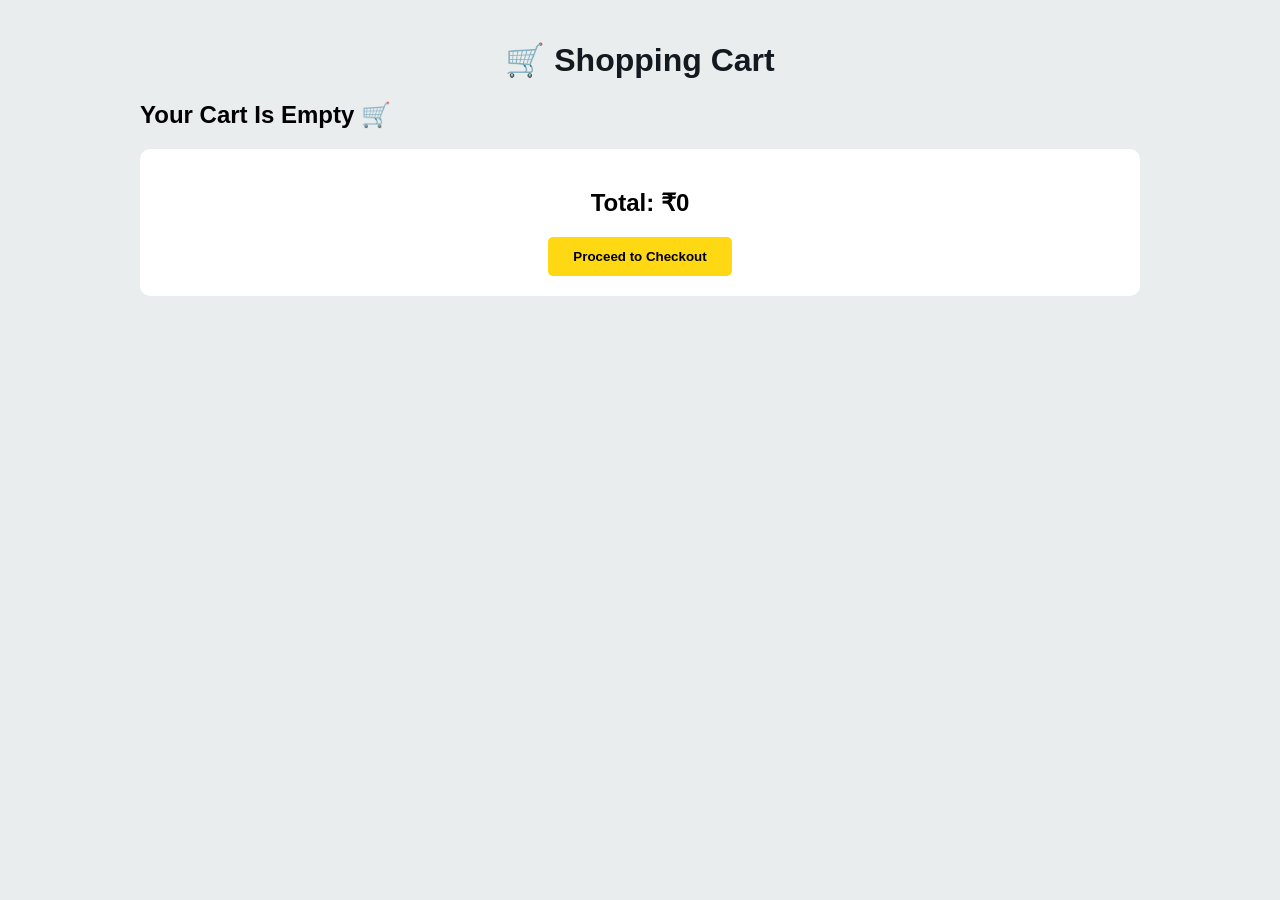
<file: cart.html>
<!DOCTYPE html>
<html lang="en">
<head>
    <meta charset="UTF-8">
    <meta name="viewport" content="width=device-width, initial-scale=1.0">
    <title>My Cart</title>
    <link rel="stylesheet" href="cart.css">
</head>
<body>

    <div class="cart-container">

        <h1>🛒 Shopping Cart</h1>

        <div id="cartItems"></div>

        <div class="cart-summary">
            <h2>Total: <span id="totalPrice">₹0</span></h2>
            <button id="checkoutBtn">Proceed to Checkout</button>
        </div>

    </div>

    <script src="cart.js"></script>

</body>
</html>
</file>
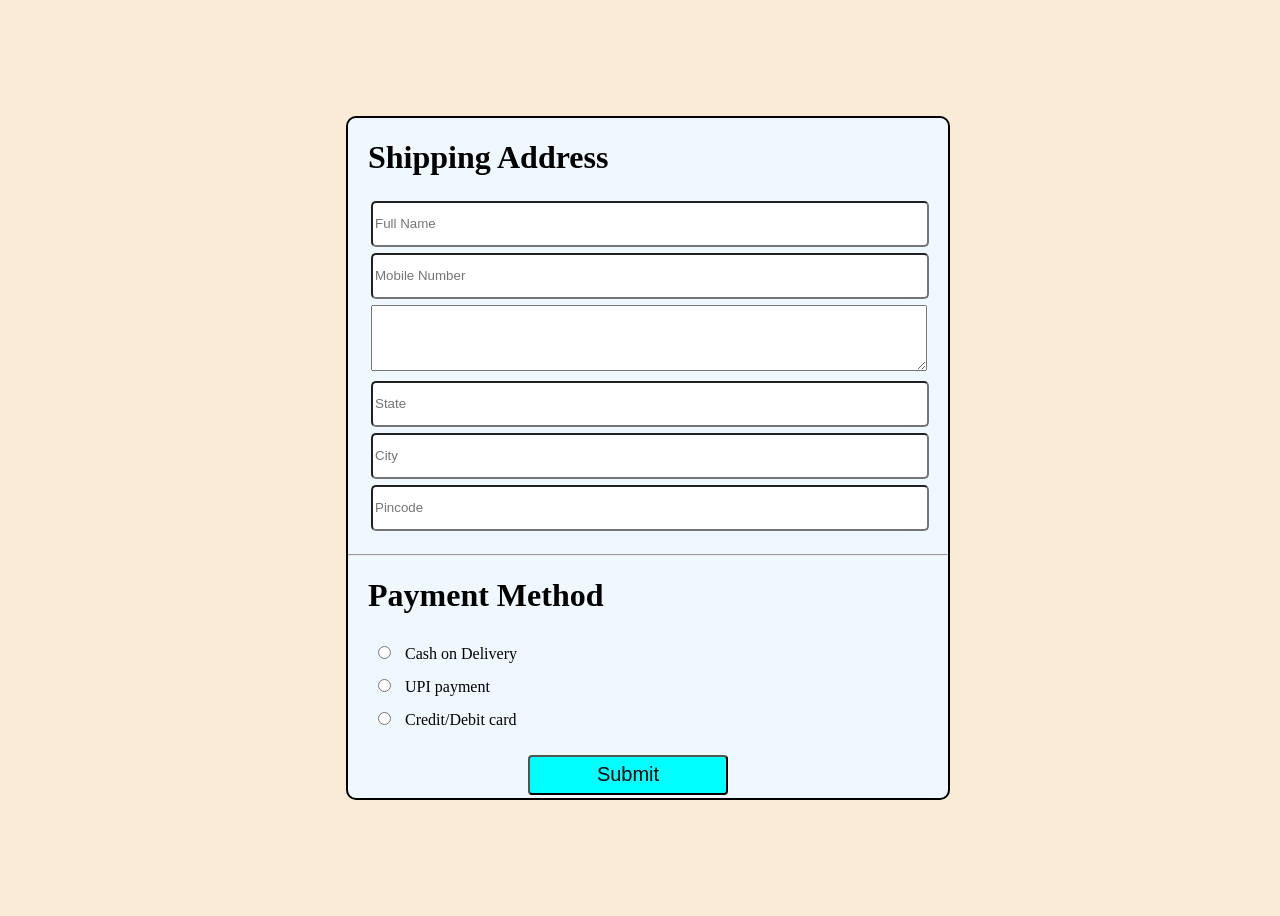
<file: checkout.html>
<!DOCTYPE html>
<html lang="en">

<head>
    <meta charset="UTF-8">
    <meta name="viewport" content="width=device-width, initial-scale=1.0">
    <title>Document</title>
    <link rel="stylesheet" href="checkout.css">
</head>

<body>
    <form id="shippingForm">

        <div class="box">
            <div class="input">
                <h1>Shipping Address</h1>
                <input type="text" id="checkout" placeholder="Full Name"> <br>
                <input type="number" placeholder="Mobile Number"> <br>
                <textarea name="Address" placeholder="Full Address" id="CTC"> </textarea> <br>
                <input type="text" placeholder="State"> <br>
                <input type="text" placeholder="City"> <br>
                <input type="pincode" placeholder="Pincode">

            </div>
            <hr>
            <div class="box1">
                <h1>Payment Method</h1>
                <input type="radio" id="Cash on Delivery" name="payment">
                <label for="Cash on Delivery"> Cash on Delivery</label><br>
                <input type="radio" id="UPI payment" name="payment">
                <label for="UPI payment">UPI payment</label> <br>
                <input type="radio" id="credit/debit card" name="payment">
                <label for="credit/debit card">Credit/Debit card</label><br>

            </div>
            <div id="btn">
                   <a href="paymentsucc.html"><button>Submit</button></a>
                
            
                    
                  
            </div>
        </div>

    </form>
</body>

</html>
</file>
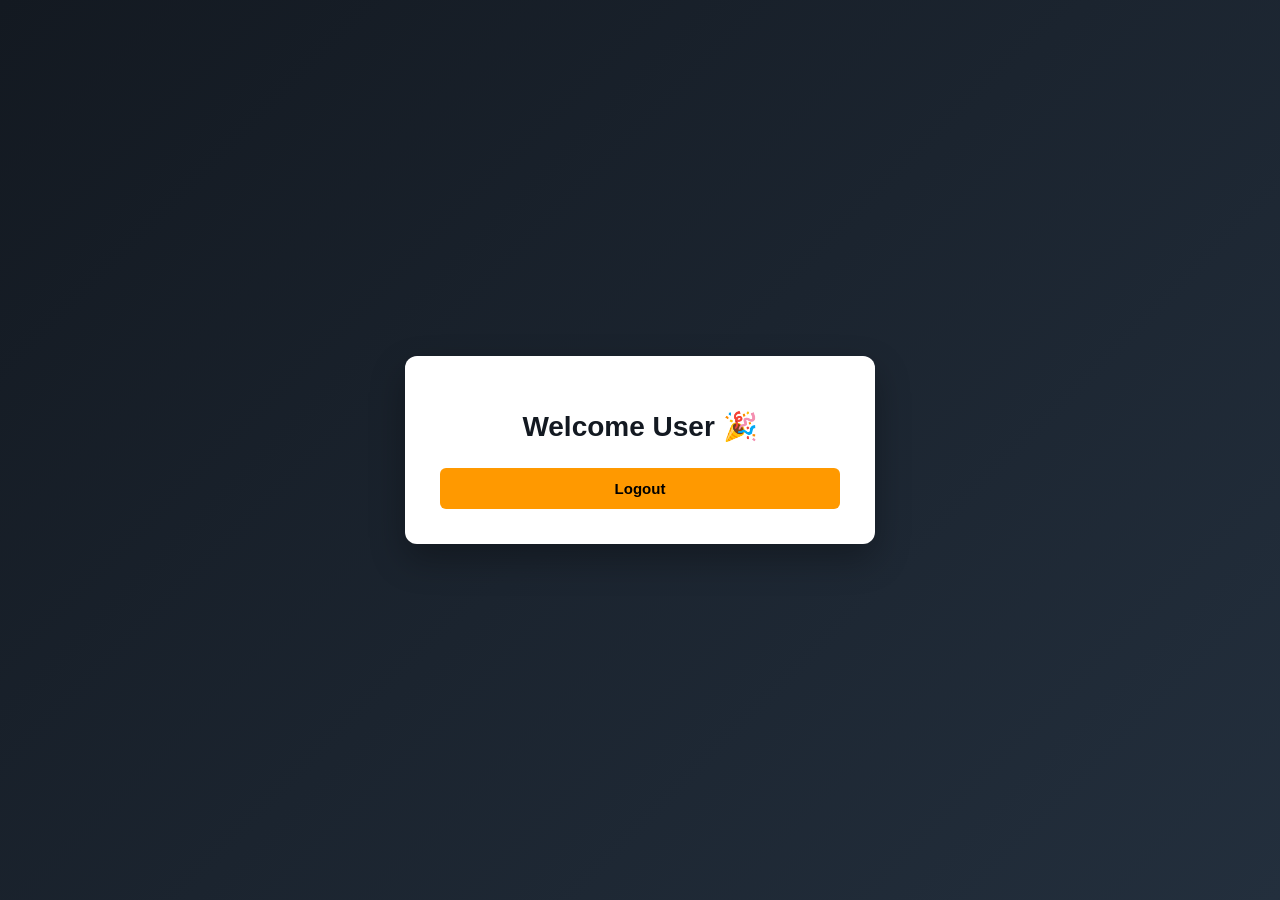
<file: dashboard.html>
<!DOCTYPE html>
<html>
<head>
    <title>Dashboard</title>
    <link rel="stylesheet" href="dashboard.css">
</head>

<body>

<div class="dashboard-container">

<h1>Welcome User 🎉</h1>

<button onclick="logout()">Logout</button>

</div>

<script src="auth.js"></script>

</body>
</html>
</file>
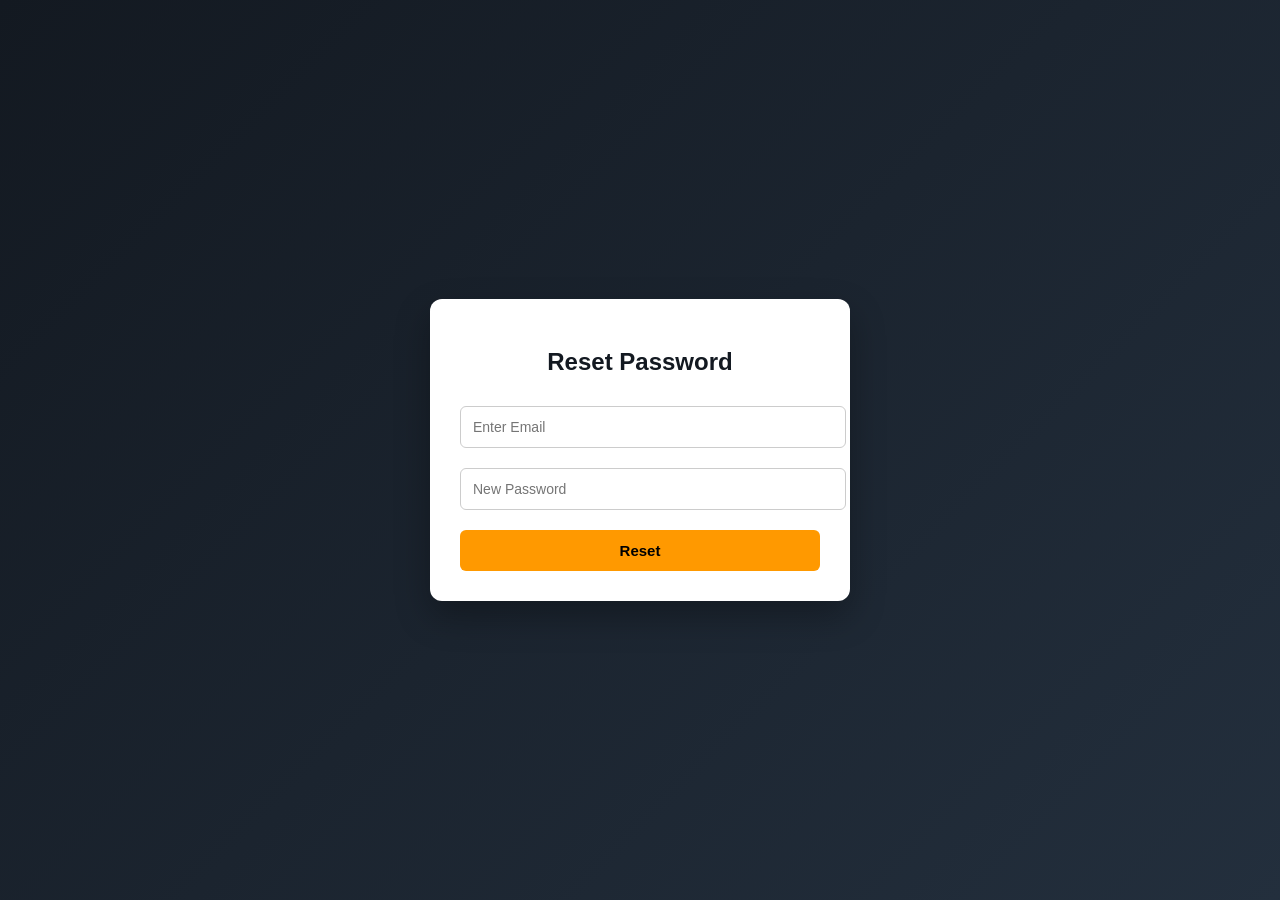
<file: forgot.html>
<!DOCTYPE html>
<html>
<head>
    <title>Forgot Password</title>
    <link rel="stylesheet" href="forgot.css">
</head>
<body>

<div class="reset-container">

<h2>Reset Password</h2>

<input type="email" id="resetEmail" placeholder="Enter Email">
<input type="password" id="newPassword" placeholder="New Password">

<button onclick="resetPassword()">Reset</button>

</div>

<script src="auth.js"></script>

</body>
</html>
</file>
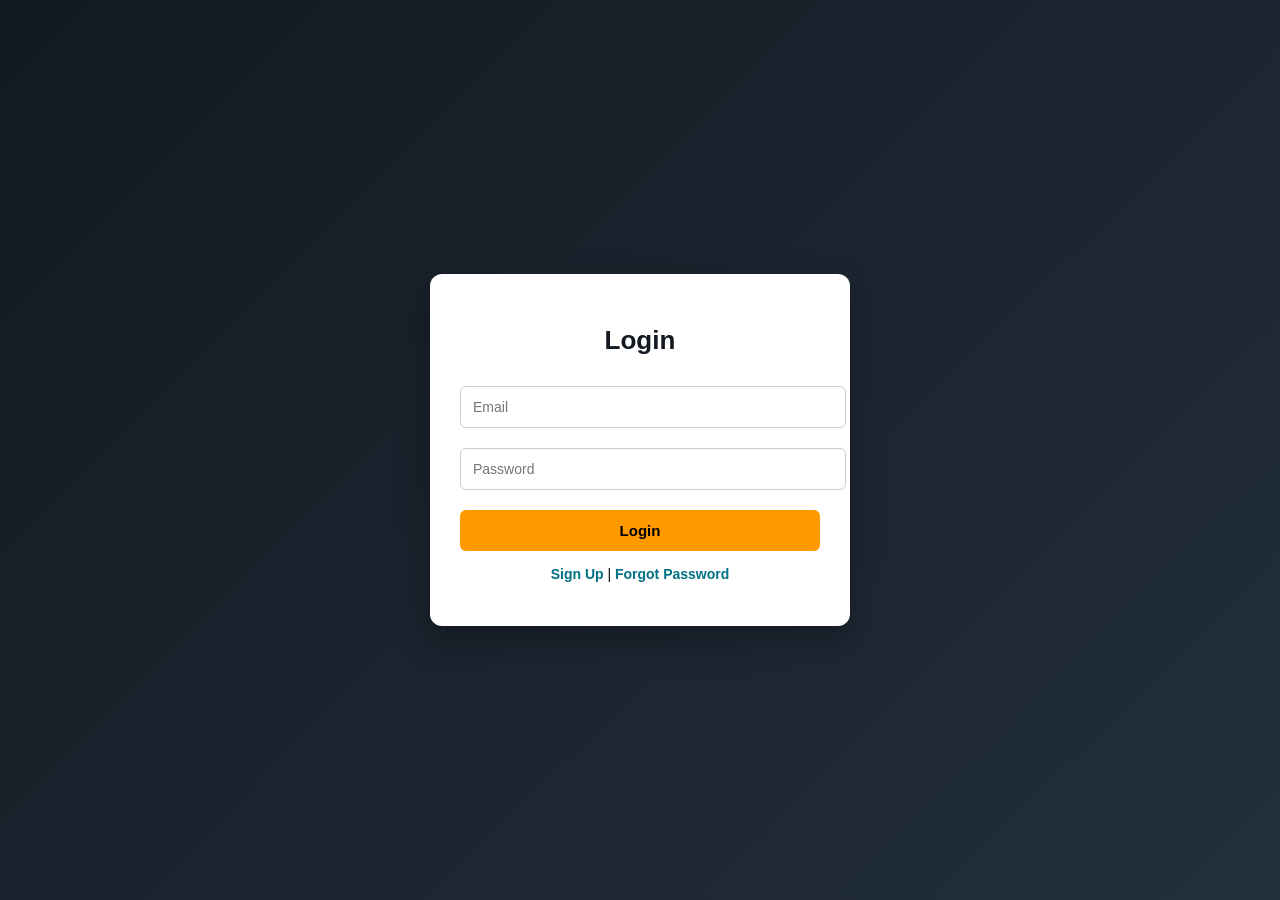
<file: login.html>
<!DOCTYPE html>
<html>
<head>
    <title>Login</title>
    <link rel="stylesheet" href="login.css">
</head>
<body>

<div class="login-container">

<h2>Login</h2>

<input type="email" id="loginEmail" placeholder="Email">
<input type="password" id="loginPassword" placeholder="Password">

<button onclick="login()">Login</button>

<p>
<a href="signup.html">Sign Up</a> |
<a href="forgot.html">Forgot Password</a>
</p>

</div>

</body>
</html>
</file>
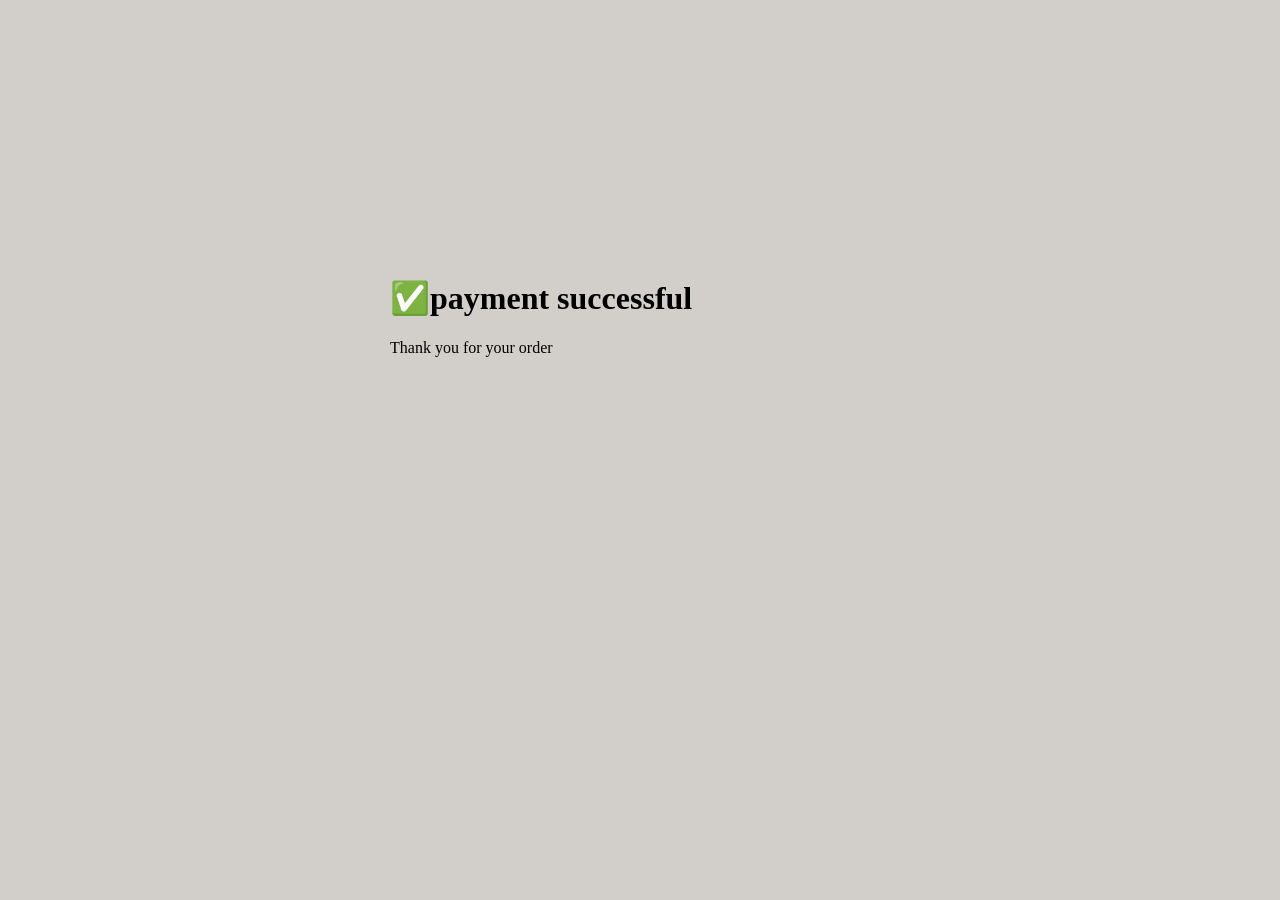
<file: paymentsucc.html>
<!DOCTYPE html>
<html lang="en">
<head>
    <meta charset="UTF-8">
    <meta name="viewport" content="width=device-width, initial-scale=1.0">
    <title>success</title>
    <style>
        body{
            background-color: rgb(210, 206, 201);
             display:flex;
            align-items:cneter;
            justify-content:center;
            
        }
        div{
            height:100px;
            width:500px;
            margin-top: 250px;
            
        }
    </style>
</head>
<body>
    <div>
    <h1>✅payment successful</h1> 
        <p>Thank you for your order</p>
    </div>

  

</body>
</html>
</file>
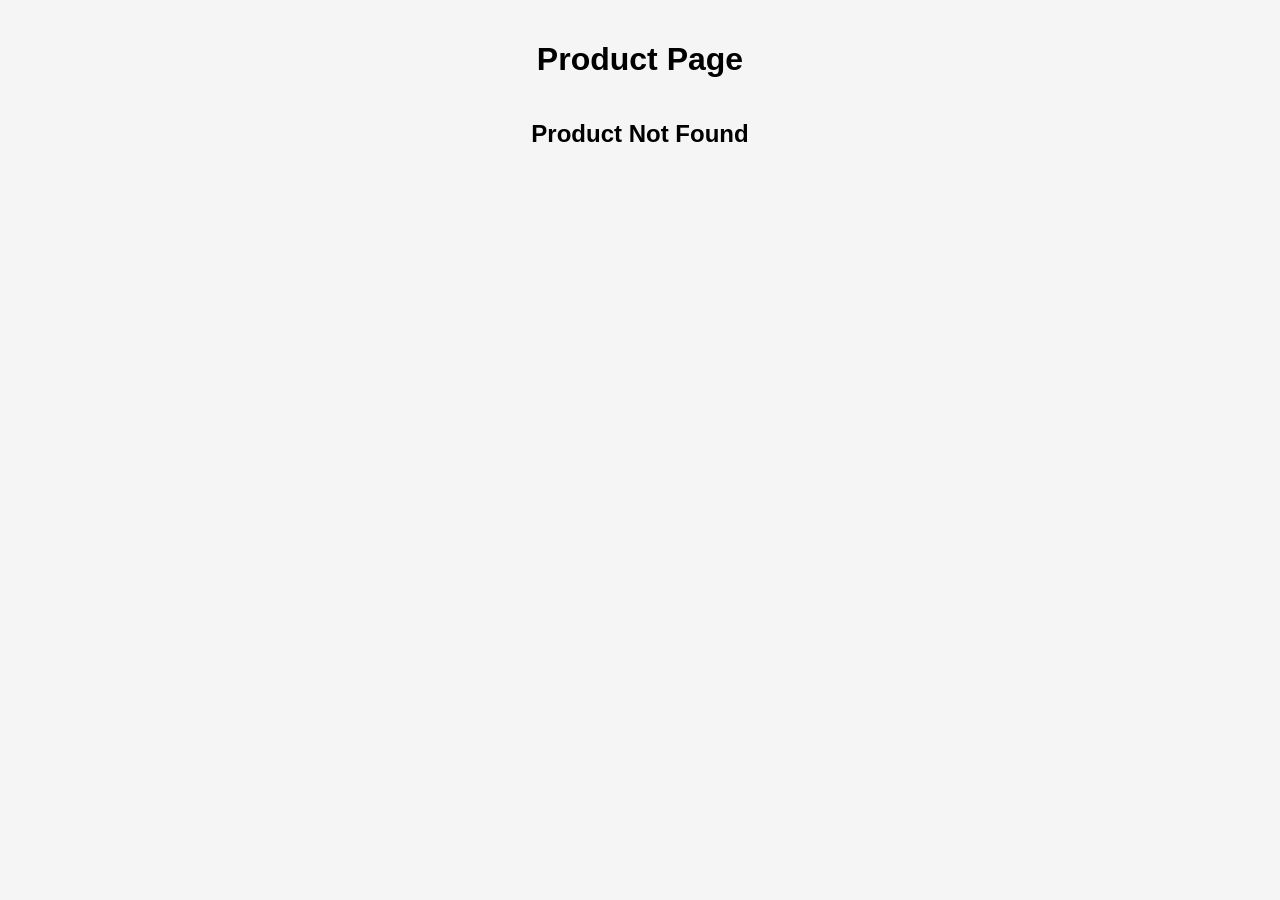
<file: product.html>
<!DOCTYPE html>
<html lang="en">
<head>
    <meta charset="UTF-8">
    <title>Product Page</title>
    <link rel="stylesheet" href="product.css">
</head>
<body>

    <h1 style="text-align:center;">Product Page</h1>

    <!-- PRODUCT CONTAINER -->
    <div class="products-container" id="product-container"></div>

    <!-- JS FILE -->
    <script src="product.js"></script>

</body>
</html>
</file>
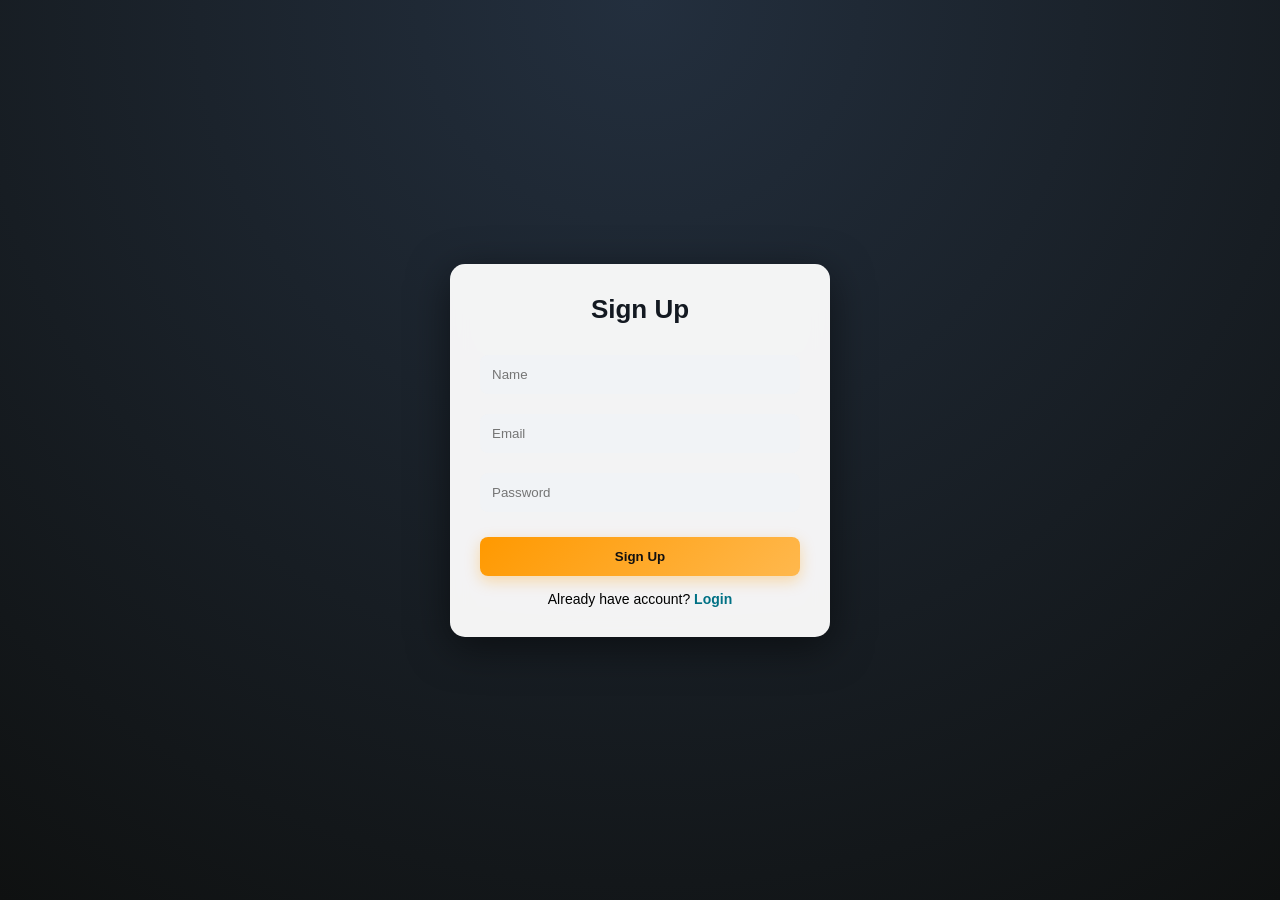
<file: signup.html>
<!DOCTYPE html>
<html>
<head>
    <title>Sign Up</title>
    <link rel="stylesheet" href="signup.css">
</head>
<body>
<body>

<div class="auth-box">

<h2>Sign Up</h2>

<input type="text" id="name" placeholder="Name">
<input type="email" id="email" placeholder="Email">
<input type="password" id="password" placeholder="Password">

<button onclick="signup()">Sign Up</button>

<p>Already have account? <a href="login.html">Login</a></p>

</div>

<script src="auth.js"></script>



</body>
</html>
</file>
<file: cart.css>
body{
    margin:0;
    padding:20px;
    font-family:Arial,sans-serif;
    background:#eaeded;
}

.cart-container{
    max-width:1000px;
    margin:auto;
}

h1{
    text-align:center;
    color:#131921;
}

.cart-item{
    background:white;
    display:flex;
    gap:20px;
    padding:15px;
    margin-bottom:15px;
    border-radius:10px;
    box-shadow:0 2px 8px rgba(0,0,0,0.1);
}

.cart-item img{
    width:150px;
    height:150px;
    object-fit:cover;
    border-radius:8px;
}

.cart-details{
    flex:1;
}

.cart-details h2{
    margin:0;
}

.cart-details h3{
    color:#B12704;
}

.remove-btn{
    background:red;
    color:white;
    border:none;
    padding:10px 15px;
    border-radius:5px;
    cursor:pointer;
}

.cart-summary{
    background:white;
    padding:20px;
    border-radius:10px;
    text-align:center;
}

#checkoutBtn{
     background:#FFD814;
    border:none;
    padding:12px 25px;
    border-radius:5px;
    cursor:pointer;
    font-weight:bold;
}
</file>
<file: checkout.css>
body {
    height: 100vh;
    width: 100vw;
    background-color: antiquewhite;
    display: flex;
    justify-content: center;
    align-items: center;
}

.box {
    height: 680px;
    width: 600px;
    background-color: aliceblue;
    border: 2px solid black;
    border-radius: 10px;
}

.input {
    margin: 20px;

}


.input input {
    height: 40px;
    width: 550px;
    border-radius: 5px;
    margin: 3px;
}

textarea {
    height: 60px;
    width: 550px;
    margin: 3px;


}
/* //payment details */
.box1{
      margin: 20px;;
}
.box1 input{
    margin:10px;
}
#btn button{
        height:40px;
        width: 200px;
        margin-left:180px;
        font-size:20px;
        background-color: aqua;
        border-radius:4px;
      
}
</file>
<file: dashboard.css>
body {
    margin: 0;
    padding: 0;
    font-family: Arial, sans-serif;
    background: linear-gradient(135deg, #131921, #232f3d);
    height: 100vh;
    display: flex;
    justify-content: center;
    align-items: center;
}

/* Dashboard Box */
.dashboard-container {
    width: 400px;
    background: #ffffff;
    padding: 35px;
    border-radius: 12px;
    box-shadow: 0 15px 35px rgba(0,0,0,0.3);
    text-align: center;
}

/* Welcome Text */
.dashboard-container h1 {
    color: #131921;
    font-size: 28px;
    margin-bottom: 25px;
}

/* Logout Button */
.dashboard-container button {
    width: 100%;
    padding: 12px;
    background: #ff9900;
    border: none;
    border-radius: 6px;
    color: black;
    font-weight: bold;
    font-size: 15px;
    cursor: pointer;
    transition: 0.3s;
}

.dashboard-container button:hover {
    background: #e68a00;
}

/* Small note text (optional) */
.dashboard-container p {
    margin-top: 15px;
    font-size: 13px;
    color: #555;
}
</file>
<file: forgot.css>
body {
    margin: 0;
    padding: 0;
    font-family: Arial, sans-serif;
    background: linear-gradient(135deg, #131921, #232f3d);
    height: 100vh;
    display: flex;
    justify-content: center;
    align-items: center;
}

/* Reset Box */
.reset-container {
    width: 360px;
    background: #ffffff;
    padding: 30px;
    border-radius: 12px;
    box-shadow: 0 15px 35px rgba(0,0,0,0.3);
    text-align: center;
}

/* Title */
.reset-container h2 {
    margin-bottom: 20px;
    color: #131921;
    font-size: 24px;
}

/* Inputs */
.reset-container input {
    width: 100%;
    padding: 12px;
    margin: 10px 0;
    border: 1px solid #ccc;
    border-radius: 6px;
    font-size: 14px;
    outline: none;
    transition: 0.3s;
}

.reset-container input:focus {
    border-color: #ff9900;
    box-shadow: 0 0 6px rgba(255,153,0,0.5);
}

/* Button */
.reset-container button {
    width: 100%;
    padding: 12px;
    background: #ff9900;
    border: none;
    border-radius: 6px;
    color: black;
    font-weight: bold;
    font-size: 15px;
    cursor: pointer;
    margin-top: 10px;
    transition: 0.3s;
}

.reset-container button:hover {
    background: #e68a00;
}

/* Small text */
.reset-container p {
    margin-top: 15px;
    font-size: 13px;
}
</file>
<file: login.css>
body {
    margin: 0;
    padding: 0;
    font-family: Arial, sans-serif;
    background: linear-gradient(135deg, #131921, #232f3d);
    height: 100vh;
    display: flex;
    justify-content: center;
    align-items: center;
}

/* Login Box */
.login-container {
    width: 360px;
    background: #ffffff;
    padding: 30px;
    border-radius: 12px;
    box-shadow: 0 15px 35px rgba(0,0,0,0.3);
    text-align: center;
}

/* Title */
.login-container h2 {
    margin-bottom: 20px;
    color: #131921;
    font-size: 26px;
}

/* Inputs */
.login-container input {
    width: 100%;
    padding: 12px;
    margin: 10px 0;
    border: 1px solid #ccc;
    border-radius: 6px;
    font-size: 14px;
    outline: none;
    transition: 0.3s;
}

.login-container input:focus {
    border-color: #ff9900;
    box-shadow: 0 0 6px rgba(255,153,0,0.5);
}

/* Login Button */
.login-container button {
    width: 100%;
    padding: 12px;
    background: #ff9900;
    border: none;
    border-radius: 6px;
    color: black;
    font-weight: bold;
    font-size: 15px;
    cursor: pointer;
    margin-top: 10px;
    transition: 0.3s;
}

.login-container button:hover {
    background: #e68a00;
}

/* Links */
.login-container p {
    margin-top: 15px;
    font-size: 14px;
}

.login-container a {
    color: #007185;
    text-decoration: none;
    font-weight: bold;
}

.login-container a:hover {
    text-decoration: underline;
}
</file>
<file: product.css>
body{
    margin:0;
    padding:20px;
    font-family:Arial, sans-serif;
    background:#f5f5f5;
}

.products-container{
    display:flex;
    justify-content:center;
    gap:30px;
    flex-wrap:wrap;
}

.product-card{
    width:300px;
    background:white;
    padding:20px;
    border-radius:10px;
    box-shadow:0 0 10px rgba(0,0,0,0.1);
    text-align:center;
}

.product-card img{
    width:100%;
    height:250px;
    object-fit:cover;
}

.product-card h3{
    color:#B12704;
}

.product-card button{
    background:#FFD814;
    border:none;
    padding:10px 20px;
    cursor:pointer;
    border-radius:5px;
}
</file>
<file: signup.css>
/* RESET */
* {
    margin: 0;
    padding: 0;
    box-sizing: border-box;
    font-family: "Segoe UI", Arial, sans-serif;
}

/* BACKGROUND */
body {
    height: 100vh;
    display: flex;
    justify-content: center;
    align-items: center;
    background: radial-gradient(circle at top, #232f3e, #0f1111);
}

/* MAIN CARD */
.auth-box {
    width: 380px;
    padding: 30px;
    background: rgba(255, 255, 255, 0.95);
    border-radius: 15px;
    box-shadow: 0 10px 40px rgba(0,0,0,0.5);
    backdrop-filter: blur(10px);
    animation: fadeIn 0.6s ease-in-out;
}

/* TITLE */
.auth-box h2 {
    text-align: center;
    margin-bottom: 20px;
    color: #131921;
    font-size: 26px;
}

/* INPUT FIELDS */
.auth-box input {
    width: 100%;
    padding: 12px;
    margin: 10px 0;
    border: none;
    border-radius: 8px;
    background: #f1f3f6;
    outline: none;
    transition: 0.3s;
}

/* INPUT FOCUS EFFECT */
.auth-box input:focus {
    background: #fff;
    box-shadow: 0 0 8px #febd69;
    transform: scale(1.02);
}

/* BUTTON */
.auth-box button {
    width: 100%;
    padding: 12px;
    margin-top: 15px;
    border: none;
    border-radius: 8px;
    background: linear-gradient(135deg, #ff9900, #ffb84d);
    color: #111;
    font-weight: bold;
    cursor: pointer;
    transition: 0.3s;
    box-shadow: 0 5px 15px rgba(255, 153, 0, 0.3);
}

/* BUTTON HOVER */
.auth-box button:hover {
    transform: translateY(-2px);
    box-shadow: 0 8px 20px rgba(255, 153, 0, 0.5);
}

/* LINK */
.auth-box p {
    text-align: center;
    margin-top: 15px;
    font-size: 14px;
}

.auth-box a {
    color: #007185;
    text-decoration: none;
    font-weight: bold;
}

.auth-box a:hover {
    text-decoration: underline;
}

/* ANIMATION */
@keyframes fadeIn {
    from {
        opacity: 0;
        transform: translateY(30px);
    }
    to {
        opacity: 1;
        transform: translateY(0);
    }
}
</file>
